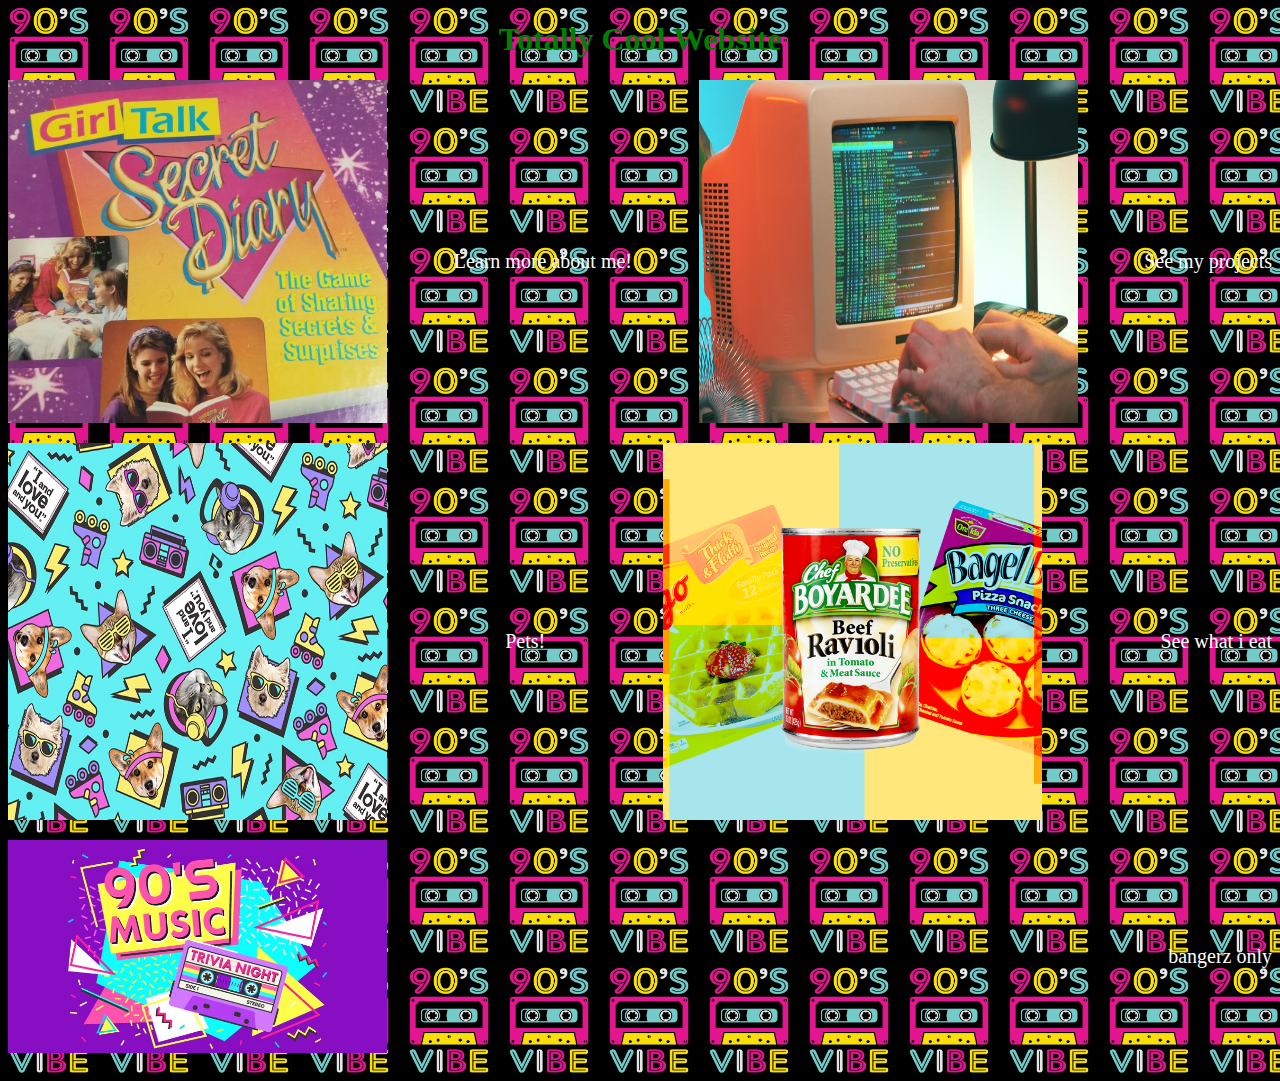
<file: 90-website/index.html>
<!DOCTYPE html>
<html lang="en">
<head>
    <meta charset="UTF-8">
    <meta name="viewport" content="width=device-width, initial-scale=1.0">
    <title>Document</title>
    <link rel="stylesheet" href="styles.css">
</head>
<body>
    <header id="header">
        <h1>Totally Cool Website</h1>
    </header>
    
    <nav>
        <img src="images/diary.png" alt="diary" class="image_img">
        <a href="diary.html" target="_blank" class="image_description">Learn more about me!</a>
        <img src="images/hacker.jpg" target="_blank" alt="hacker" class="image_img">
        <a href="projects.html" target="_blank" class="image_description">See my projects</a>
        <img src="images/pets.jpg" alt="pets" class="image_img">
        <a href="pets.html" target="_blank" class="image_description">Pets!</a>
        <img src="images/90-food.png" alt="food" class="image_img">
        <a href="food.html" target="_blank" class="image_description">See what i eat</a>
        <img src="images/90-music.jpg" alt="music" class="image_img">
        <a href="music.html" target="_blank" class="image_description">bangerz only</a>
</nav>
    </body>
</html>
</file>
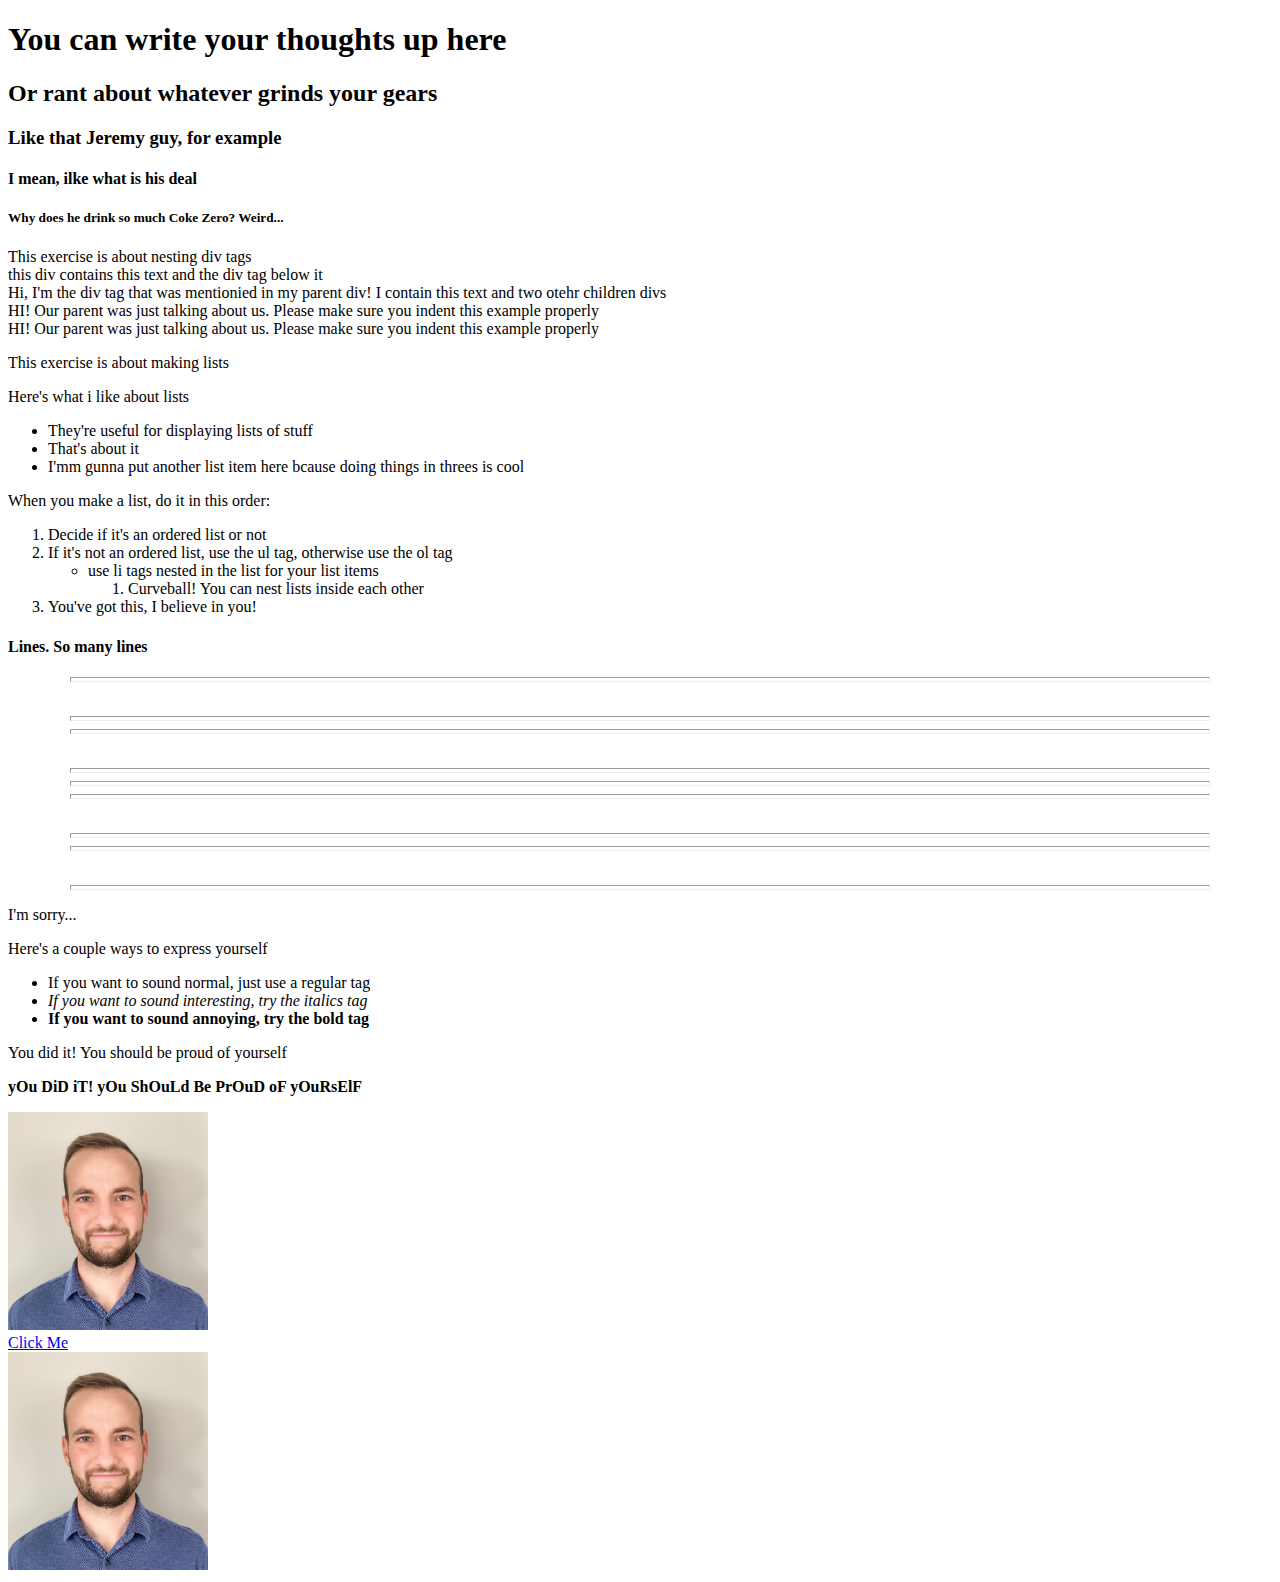
<file: html-101.html>
<!DOCTYPE html>
<html lang="en">
<head>
    <meta charset="UTF-8">
    <meta name="viewport" content="width=device-width, initial-scale=1.0">
    <title>Document</title>
</head>
<body>
    <h1>You can write your thoughts up here</h1>
    <h2>Or rant about whatever grinds your gears</h2>
    <h3>Like that Jeremy guy, for example</h3>
    <h4>I mean, ilke what is his deal</h4>
    <h5>Why does he drink so much Coke Zero? Weird...</h5>
    <div>This exercise is about nesting div tags
        <div>this div contains this text and the div tag below it   <div>
                Hi, I'm the div tag that was mentionied in my parent div! I contain this text and two otehr children divs 
                    <div>
                        HI! Our parent was just talking about us. Please make sure you indent this example properly
                    </div>
                    <div>
                        HI! Our parent was just talking about us. Please make sure you indent this example properly
                    </div>
            </div>

        </div>
    </div>
    <p>This exercise is about making lists</p>
    <p>Here's what i like about lists</p>
    <ul>
        <li>They're useful for displaying lists of stuff</li>
        <li>That's about it</li>
        <li>I'mm gunna put another list item here bcause doing things in threes is cool</li>
    </ul>
    <p>When you make a list, do it in this order:</p>
    <ol>
        <li>Decide if it's an ordered list or not</li>
        <Li>If it's not an ordered list, use the ul tag, otherwise use the ol tag</Li>
            <ul>
                <li>use li tags nested in the list for your list items</li>
                <ol>
                    <li>Curveball! You can nest lists inside each other</li>
                </ol>
            </ul>
        <li>You've got this, I believe in you!</li>
    </ol>
    <h4>Lines. So many lines</h4>
    <hr width="90%" size="5">
    <br>
    <hr width="90%" size="5">
    <hr width="90%" size="5">
    <br>
    <hr width="90%" size="5">
    <hr width="90%" size="5">
    <hr width="90%" size="5">
    <br>
    <hr width="90%" size="5">
    <hr width="90%" size="5">
    <br>
    <hr width="90%" size="5">
    <p>I'm sorry...</p>
    <p>Here's a couple ways to express yourself</p>
    <ul>
        <li>If you want to sound normal, just use a regular tag</li>
        <li><em>If you want to sound interesting, try the italics tag</em></li>
        <li><strong>If you want to sound annoying, try the bold tag</strong></li>
    </ul>
    <p>You did it! You should be proud of yourself</p>
    <p><strong>yOu DiD iT! yOu ShOuLd Be PrOuD oF yOuRsElF</strong></p>
    <img src="pic-of-me.jpg" width=200 alt="picture of me">
    <br>
    <a href="https://www.google.com">Click Me</a>
    <br>
    <a href="https://www.google.com"><img src="pic-of-me.jpg" width=200></a>
</body>
</html>
</file>
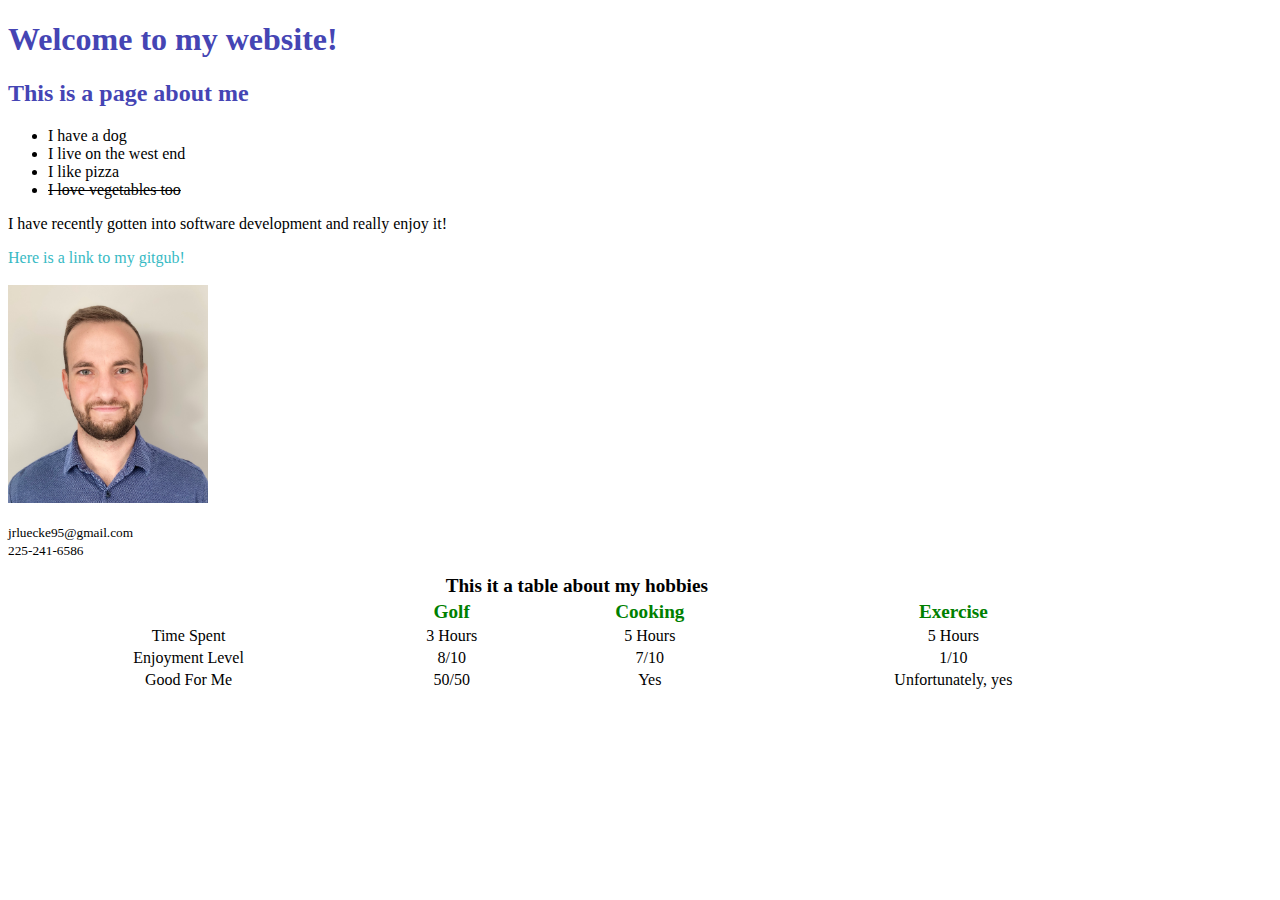
<file: sample.html>
<!DOCTYPE html>
<html lang="en">
<head>
    <meta charset="UTF-8">
    <meta name="viewport" content="width=device-width, initial-scale=1.0">
    <title>Document</title>
</head>
<body>
    <div id="header" style="color:rgb(69, 69, 180);">
        <h1>Welcome to my website!</h1>
        <h2>This is a page about me</h2>
    </div>
    <div id="personal_info">
        <ul>
            <li>I have a dog</li>
            <li>I live on the west end</li>
            <li>I like pizza</li>
            <li><del>I love vegetables too</del></li>
        </ul>
        <p>I have recently gotten into software development and really enjoy it!</p>
    </div>
    <div id="social_info">
        <a href="https://github.com/jrluecke95?tab=repositories" style="text-decoration:none; color:rgb(55, 186, 196);">Here is a link to my gitgub!</a>
        <br>
        <br>
        <img src="pic-of-me.jpg" width=200>
    </div>
    <div id="footer">
        <p>
            <small>jrluecke95@gmail.com</small>
            <br>
            <small>225-241-6586</small>
        </p>
    </div>
    <div id="hobbies_table">
        <table style="width:90%; border:1px solid white">
            <tr id="row1" style="font-size:1.2em; color:green; text-align:center;">
                <th></th>
                <th>Golf</th>
                <th>Cooking</th>
                <th>Exercise</th>
            </tr>
            <tr id="row2" style="text-align: center;">
                <td>Time Spent</td>
                <td>3 Hours</td>
                <td>5 Hours</td>
                <td>5 Hours</td>
            </tr>
            <tr id="row3" style="text-align: center;">
                <td>Enjoyment Level</td>
                <td>8/10</td>
                <td>7/10</td>
                <td>1/10</td>
            </tr>
            <tr id="row4" style="text-align: center;">
                <td>Good For Me</td>
                <td>50/50</td>
                <td>Yes</td>
                <td>Unfortunately, yes</td>
            </tr>
            <caption style="font-size: 1.2em;"><strong>This it a table about my hobbies</strong></caption>
        </table>
    </div>

</body>
</html>
</file>
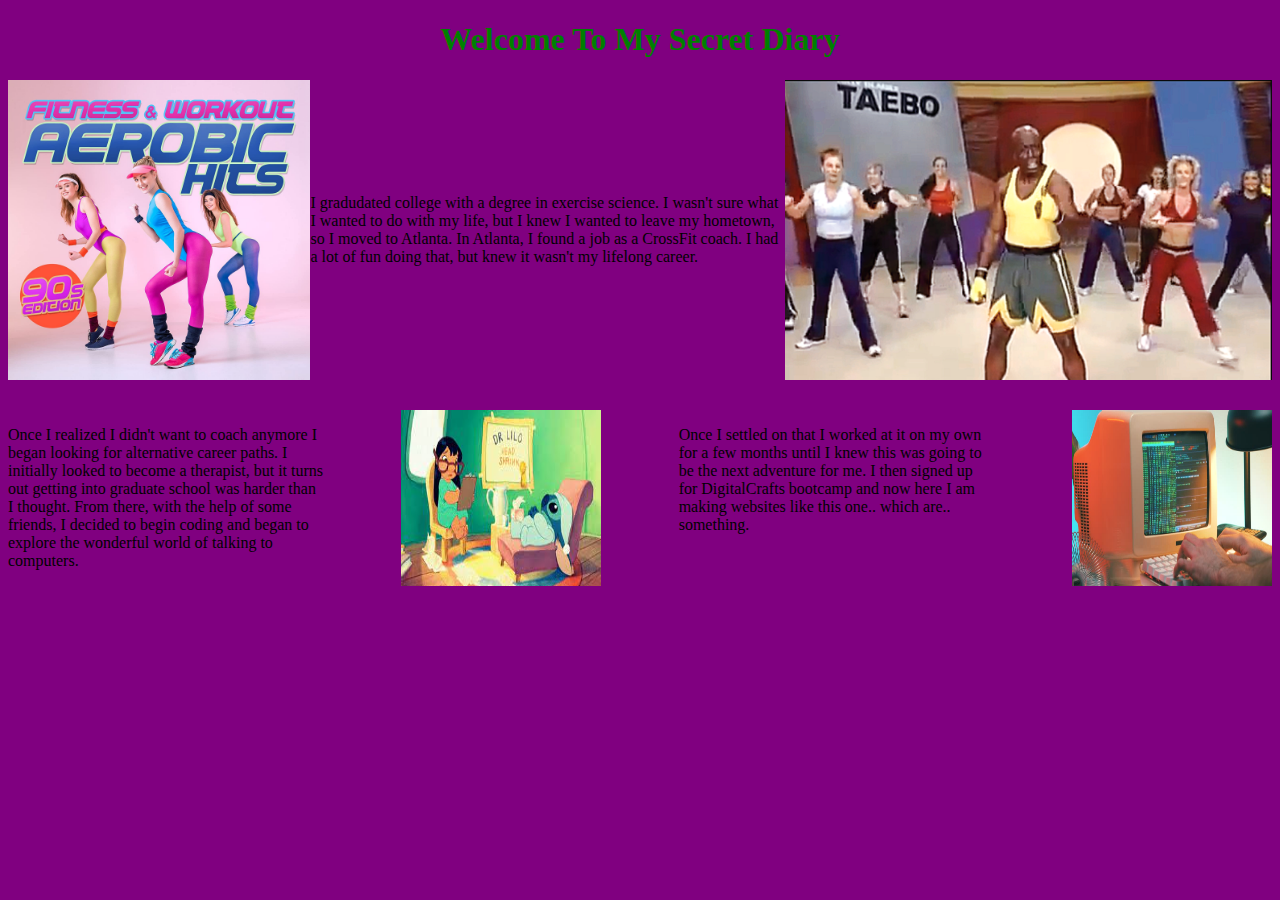
<file: 90-website/diary.html>
<!DOCTYPE html>
<html lang="en">
<head>
    <meta charset="UTF-8">
    <meta name="viewport" content="width=device-width, initial-scale=1.0">
    <title>Document</title>
    <link rel="stylesheet" href="diary-styles.css">
</head>
<body>
    <h1>Welcome To My Secret Diary</h1>
    <div id="story1">
        <img src="images/fintess-instructor.jpg" width="100" height="100" id="image1">
        <p>I gradudated college with a degree in exercise science.
            I wasn't sure what I wanted to do with my life, but I knew I wanted to leave
            my hometown, so I moved to Atlanta. In Atlanta, I found a job as a CrossFit
            coach. I had a lot of fun doing that, but knew it wasn't my lifelong career.
        </p>
        <img src="images/fitness-class.png" width="100" height="100" id="image2"> 
    </div>
    <div id="row2">
        <p>Once I realized I didn't want to coach anymore I began looking for 
            alternative career paths. I initially looked to become a therapist, but 
            it turns out getting into graduate school was harder than I thought. 
            From there, with the help of some friends, I decided to begin coding and
            began to explore the wonderful world of talking to computers.
        </p>
        <img src="images/therapist.jpg">
        <p>Once I settled on that I worked at it on my own for a few months 
            until I knew this was going to be the next adventure for me. 
            I then signed up for DigitalCrafts bootcamp and now here I am making
            websites like this one.. which are.. something.
        </p>
        <img src="images/hacker.jpg">
    </div>
</body>
</html>
</file>
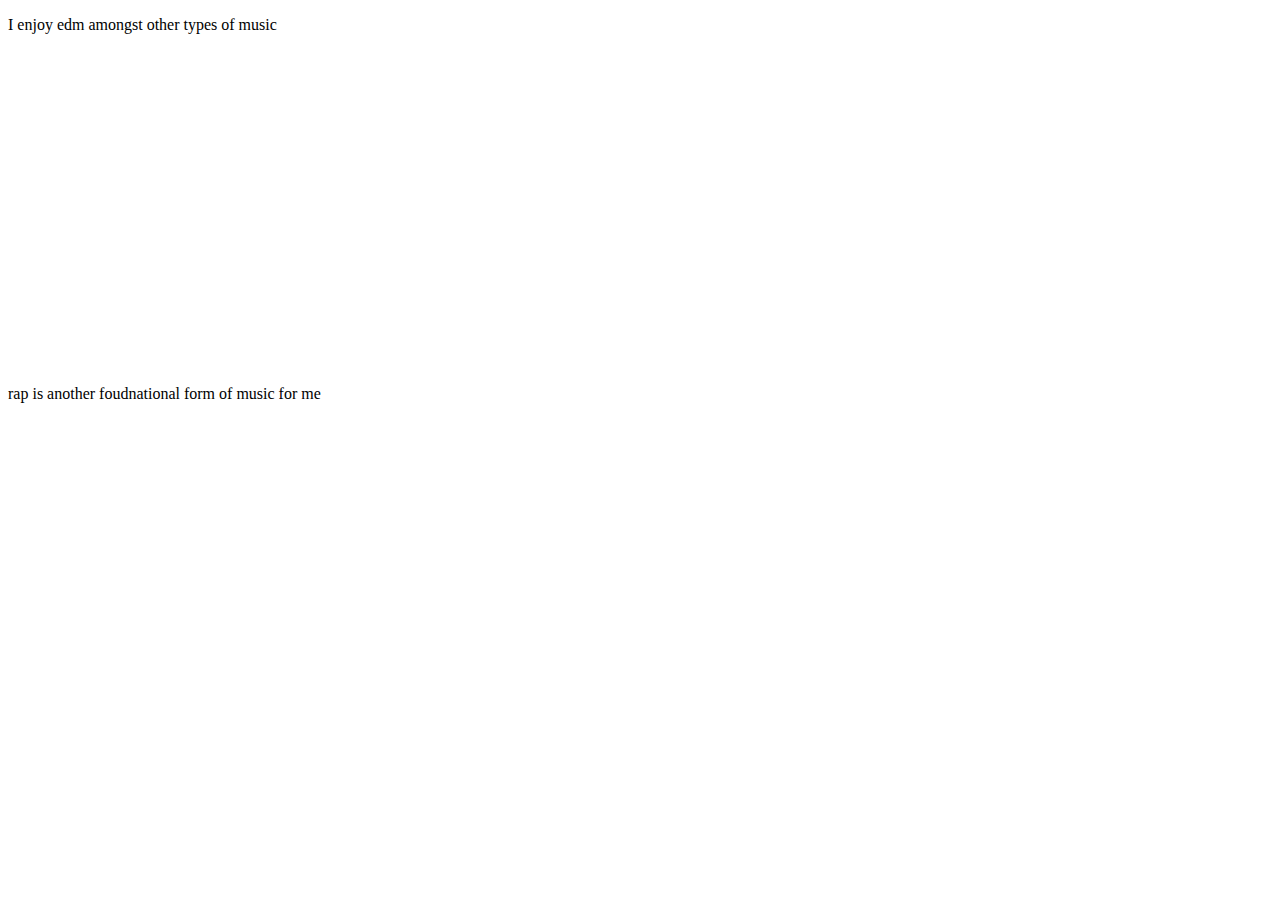
<file: 90-website/music.html>
<!DOCTYPE html>
<html lang="en">
<head>
    <meta charset="UTF-8">
    <meta name="viewport" content="width=device-width, initial-scale=1.0">
    <title>Document</title>
</head>
<body>
    <div id="layout">
        <section clas="music">
            <div id="edm">
                <p>I enjoy edm amongst other types of music</p>
                <iframe width="560" height="315" src="https://www.youtube.com/embed/kkpYoTu0G1s" frameborder="0" allow="accelerometer; autoplay; clipboard-write; encrypted-media; gyroscope; picture-in-picture" allowfullscreen></iframe>
            </div>
            <div id="rap">
                <p>rap is another foudnational form of music for me</p>
                <iframe width="560" height="315" src="https://www.youtube.com/embed/1alXHOMDBN4" frameborder="0" allow="accelerometer; autoplay; clipboard-write; encrypted-media; gyroscope; picture-in-picture" allowfullscreen></iframe>
            </div>
        </section>
    </div>
</body>
</html>
</file>
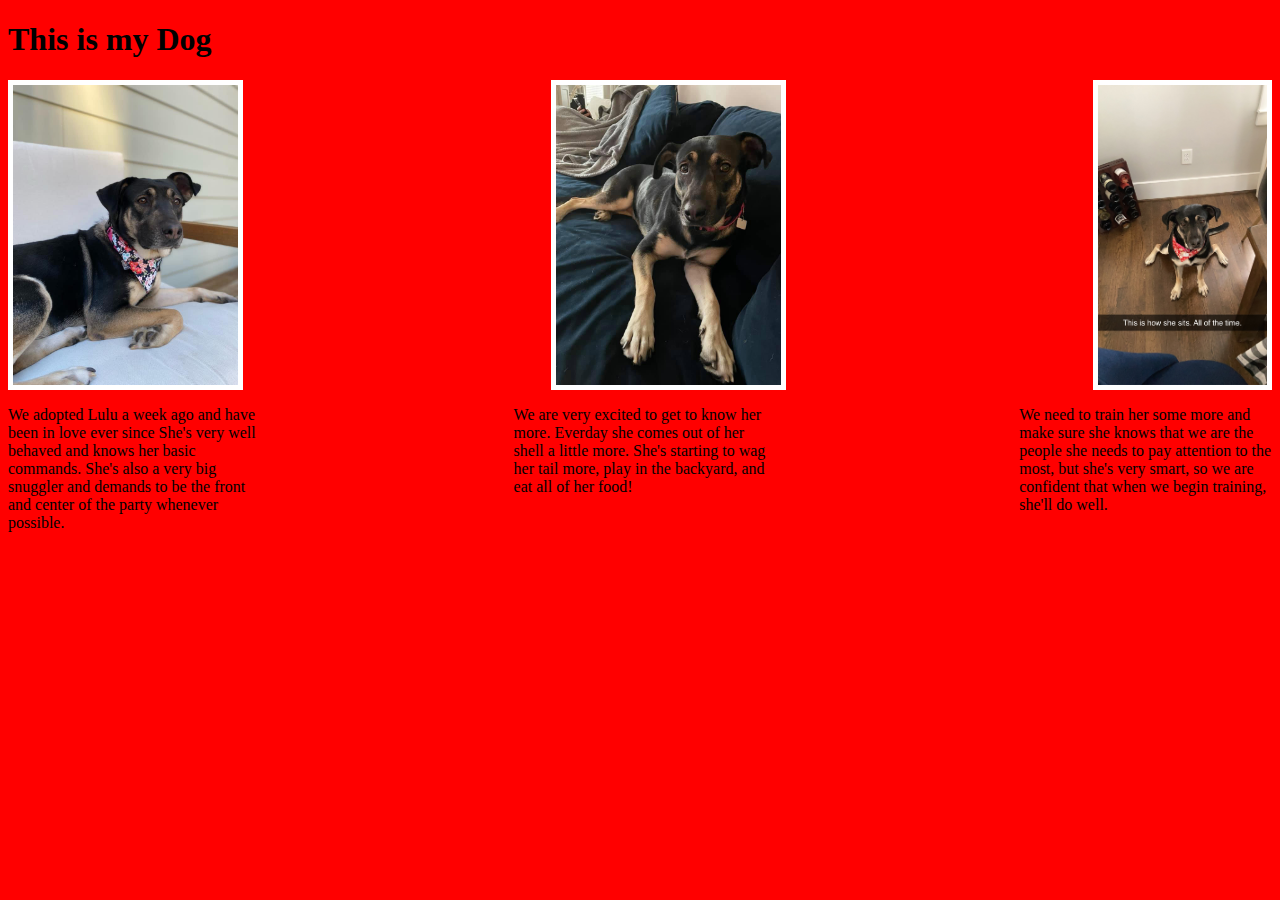
<file: 90-website/pets.html>
<!DOCTYPE html>
<html lang="en">
<head>
    <meta charset="UTF-8">
    <meta name="viewport" content="width=device-width, initial-scale=1.0">
    <title>Document</title>
    <link rel="stylesheet" href="pets-styles.css">
</head>
<body>
    <h1>This is my Dog</h1>
    <div id="image-bank">
        <img class="image" src="images/lulu/IMG_0584.JPG">
        <img class="image" src="images/lulu/IMG_0585.JPG">
        <img class="image" src="images/lulu/IMG_0602.JPG">
    </div>

    <div id="lulu-story">
        <p>We adopted Lulu a week ago and have been in love ever since
            She's very well behaved and knows her basic commands.
            She's also a very big snuggler and demands to be the 
            front and center of the party whenever possible.
        </p>
        <p>
            We are very excited to get to know her more.
            Everday she comes out of her shell a little more.
            She's starting to wag her tail more, play in the 
            backyard, and eat all of her food!
        </p>
        <p>We need to train her some more and make sure 
            she knows that we are the people she needs to pay 
            attention to the most, but she's very smart, so we are
            confident that when we begin training, she'll do well.
        </p>
    </div>
</body>
</html>
</file>
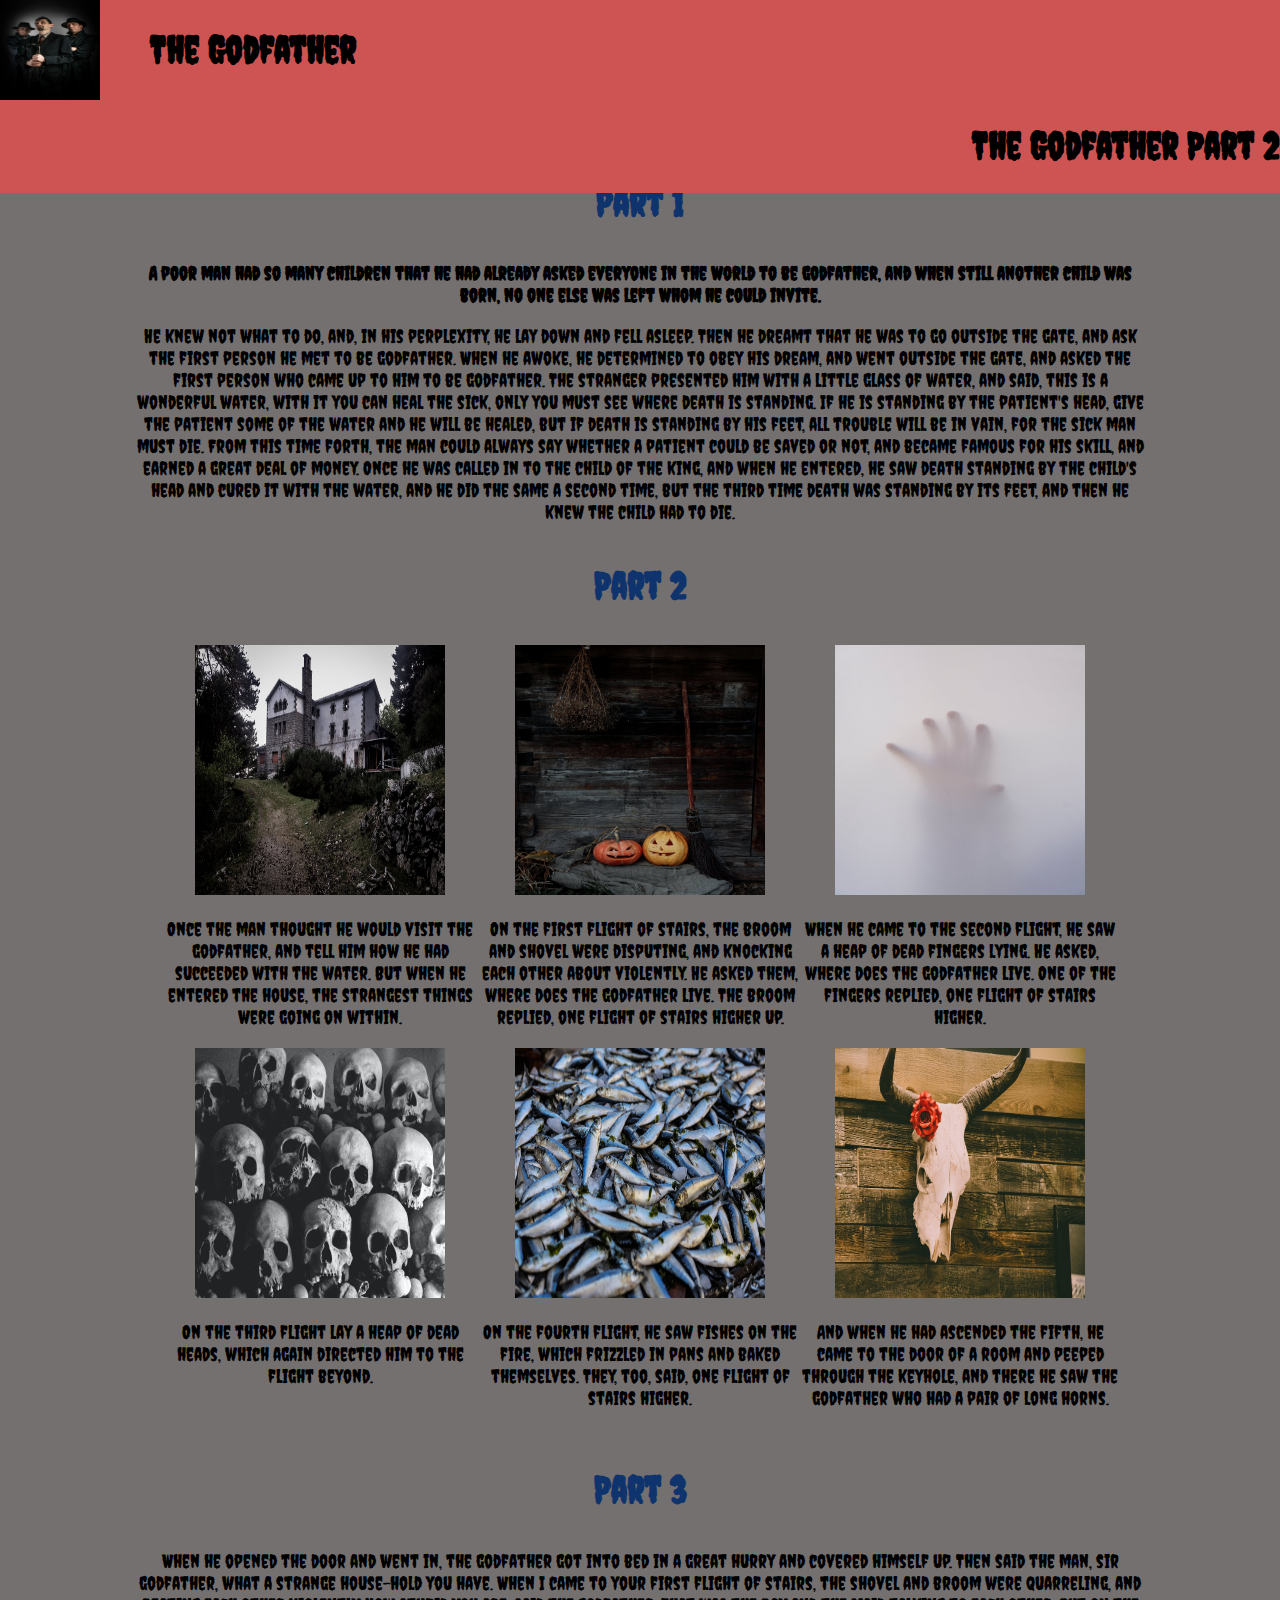
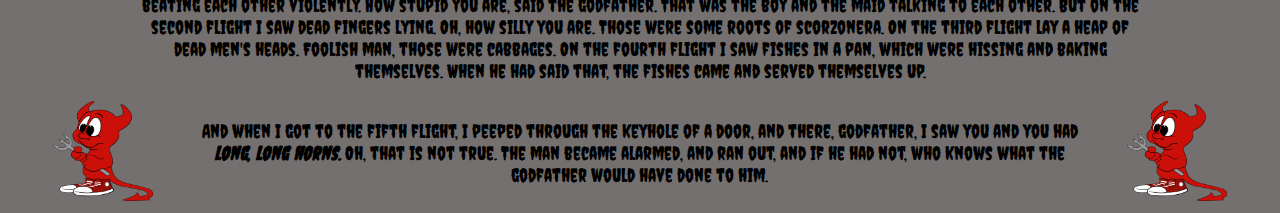
<file: grimm/grimm.html>
<!DOCTYPE html>
<html lang="en">
<head>
    <meta charset="UTF-8">
    <meta name="viewport" content="width=device-width, initial-scale=1.0">
    <title>Document</title>
    <link rel="stylesheet" href="styles.css">
    <link rel="preconnect" href="https://fonts.gstatic.com">
    <link href="https://fonts.googleapis.com/css2?family=Creepster&display=swap" rel="stylesheet">
</head>
<body>
    <header>
        <img src="images/godfather.jpg" width="100px" height="100px" alt="picture of godfather">
        <h1>The Godfather</h1>
        <ul>
            <li><h1>The Godfather Part 2</h1></li>
            <li>
                <iframe width="560" height="315" src="https://www.youtube.com/embed/a8PT11hT-aM" 
                frameborder="0" allow="accelerometer; autoplay; clipboard-write; encrypted-media; gyroscope; picture-in-picture" 
                allowfullscreen>
            </li>
        </ul>
        </iframe>
    </header>
    <div id="invisible">
        <img src="images/godfather.jpg" width="100px" height="100px" alt="picture of godfather">
        <h1>The Godfather</h1>
        <ul>
            <li>h1>The Godfather Part 2</h1></li>
            <li><iframe width="560" height="315" src="https://www.youtube.com/embed/a8PT11hT-aM" 
                frameborder="0" allow="accelerometer; autoplay; clipboard-write; encrypted-media; gyroscope; picture-in-picture" 
                allowfullscreen></li>
        </ul>

        </iframe>
    </div>
    <div id="p1">
        <h3>Part 1</h3>
        <p><strong>A poor man had so many children that he had already asked
            everyone in the world to be godfather, and when still another
            child was born, no one else was left whom he could invite.</strong>
        </p>
        <p>
            He knew not what to do, and, in his perplexity, he lay down
            and fell asleep.  Then he dreamt that he was to go outside the
            gate, and ask the first person he met to be godfather.  When he awoke,
            he determined to obey his dream, and went outside the gate, and
            asked the first person who came up to him to be godfather.  The
            stranger presented him with a little glass of water, and said,
            this is a wonderful water, with it you can heal the sick, only
            you must see where death is standing.  If he is standing by the
            patient's head, give the patient some of the water and he will
            be healed, but if death is standing by his feet, all trouble
            will be in vain, for the sick man must die.  From this time forth,
            the man could always say whether a patient could be saved or
            not, and became famous for his skill, and earned a great deal
            of money.  Once he was called in to the child of the king, and
            when he entered, he saw death standing by the child's head and
            cured it with the water, and he did the same a second time, but
            the third time death was standing by its feet, and then he knew
            the child had to die.
        </p>
    </div>
    
    <h3>Part 2</h3>
    <div id="p2">
        <section class="image-sequence">
            <div id="house" class="image-text-pair">
                <img src="images/house.jpg" height="250px" width="250px" alt="scary house">
                <p>
                    Once the man thought he would visit the godfather, and tell him
                    how he had succeeded with the water.  But when he entered the
                    house, the strangest things were going on within.
                </p>
            </div>
            <div id="broom" class="image-text-pair">
                <img src="images/broom-mop2.jpg" height="250px" width="250px" alt="broom">
                <p>On the first
                    flight of stairs, the broom and shovel were disputing, and
                    knocking each other about violently.  He asked them, where does
                    the godfather live.  The broom replied, one flight of stairs
                    higher up.
                </p>  
            </div>
            <div id="fingers" class="image-text-pair">
                <img src="images/fingers.jpg" width="250px" height="250px" alt="fingers">
                <p>When he came to the second flight, he saw a heap of
                    dead fingers lying.  He asked, where does the godfather live.
                    One of the fingers replied, one flight of stairs higher.
                </p> 
            </div>
        </section>
        <section class="image-sequence">
            <div id="heads" class="image-text-pair">
                <img src="images/heads.jpg" width="250px" height="250px" alt="pile of heads">
                <p>
                    On
                    the third flight lay a heap of dead heads, which again directed
                    him to the flight beyond.
                </p>    
            </div>
            <div id="fish" class="image-text-pair">
                <img src="images/fish.jpg" width="250px" height="250px" alt="fish">
                <p>
                    On the fourth flight, he saw fishes on
                    the fire, which frizzled in pans and baked themselves.  They,
                    too, said, one flight of stairs higher.
                </p>
            </div>
            <div id="horns" class="image-text-pair">
                <img src="images/horns.jpg" width="250px" height="250px">
                <p>
                    And when he had
                    ascended the fifth, he came to the door of a room and peeped
                    through the keyhole, and there he saw the godfather who had
                    a pair of long horns. 
                </p> 
            </div>
        </section>

    </div>
    <div id="p3">
        <h3>Part 3</h3>
        <p>
            When he opened the door and went in,
        the godfather got into bed in a great hurry and covered himself
        up.  Then said the man, sir godfather, what a strange house-hold
        you have.  When I came to your first flight of stairs, the shovel
        and broom were quarreling, and beating each other violently.
        How stupid you are, said the godfather.  That was the boy
        and the maid talking to each other.  But on the second flight I
        saw dead fingers lying.  Oh, how silly you are.  Those were some
        roots of scorzonera.  On the third flight lay a heap of dead
        men's heads.  Foolish man, those were cabbages.  On the fourth
        flight I saw fishes in a pan, which were hissing and baking
        themselves.  When he had said that, the fishes came and served
        themselves up. 
        </p>
    </div>
    <section id="ending">
        <img id="devil-pic1" src="images/devil.jpg" width="100px" height="100px" alt="pocture of devil">
        <p id="final-quote">
            And when I got to the fifth flight, I peeped
            through the keyhole of a door, and there, godfather, I saw
            you and you had <strong><em>long, long horns.</em></strong>  Oh, that is not true.  The
            man became alarmed, and ran out, and if he had not, who knows
            what the godfather would have done to him.
        </p>
        <img id="devil-pic2" src="images/devil.jpg" width="100px" height="100px" alt="pocture of devil">
    </section>
    
    <div id="footer">
        
    </div>

</body>
</html>
</file>
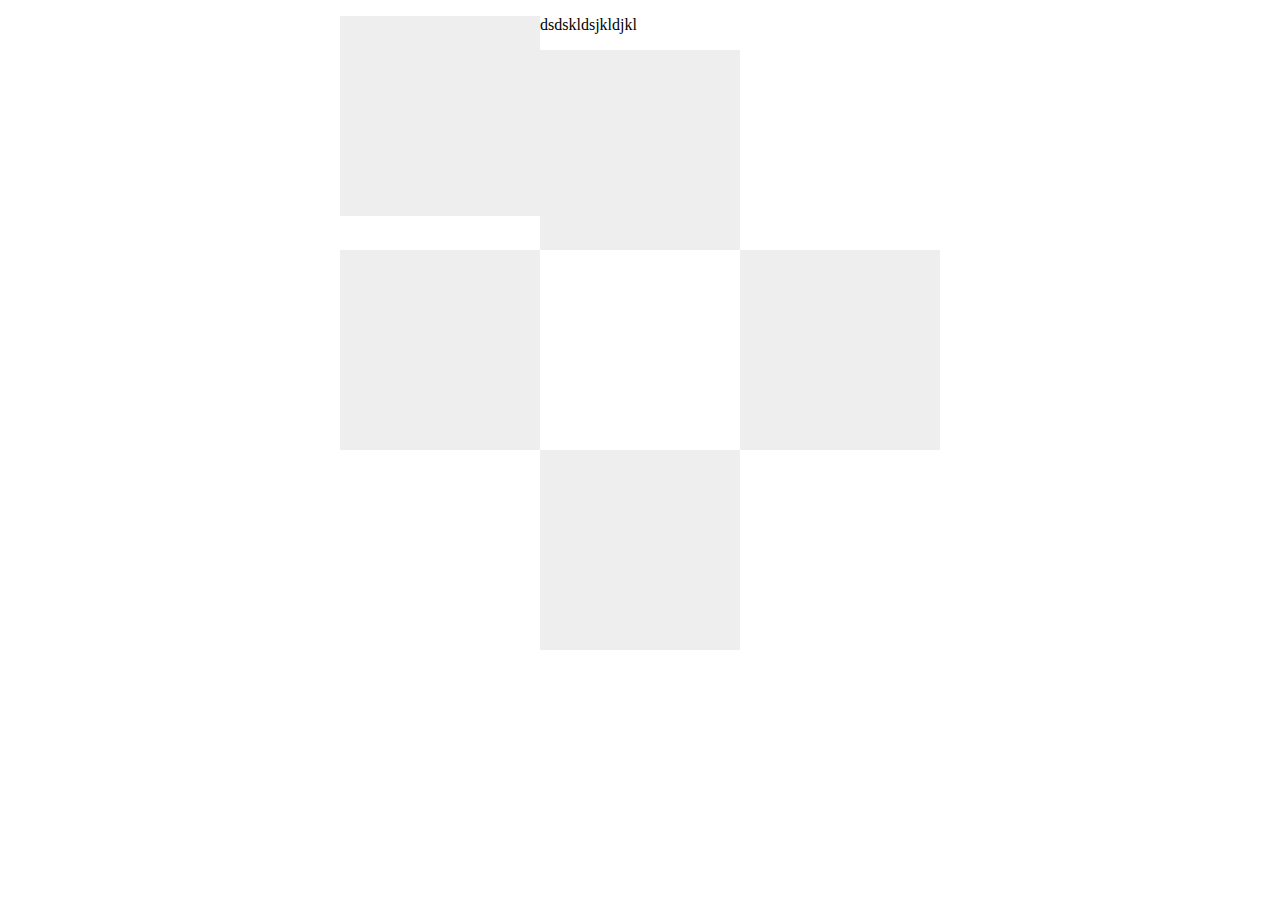
<file: grimm/test.html>
<!DOCTYPE html>
<html lang="en">
  <head>
    <meta charset="UTF-8" />
    <meta name="viewport" content="width=device-width, initial-scale=1.0" />
    <title>Grid Solution</title>
    <style>
      .grid {
        max-width: 600px;
        margin: 0 auto;
      }

      .grid-item {
        float: left;
        width: 200px;
        height: 200px;
      }

      .grid-item:nth-child(odd) {
        background-color: #eee;
      }
    </style>
  </head>
  <body>
    <div class="grid">
      <div class="grid-item"></div>
        <p>dsdskldsjkldjkl</p>
      <div class="grid-item"></div>
      <div class="grid-item"></div>
      <div class="grid-item"></div>
      <div class="grid-item"></div>
      <div class="grid-item"></div>
      <div class="grid-item"></div>
      <div class="grid-item"></div>
      <div class="grid-item"></div>
    </div>
  </body>
</html>
</file>
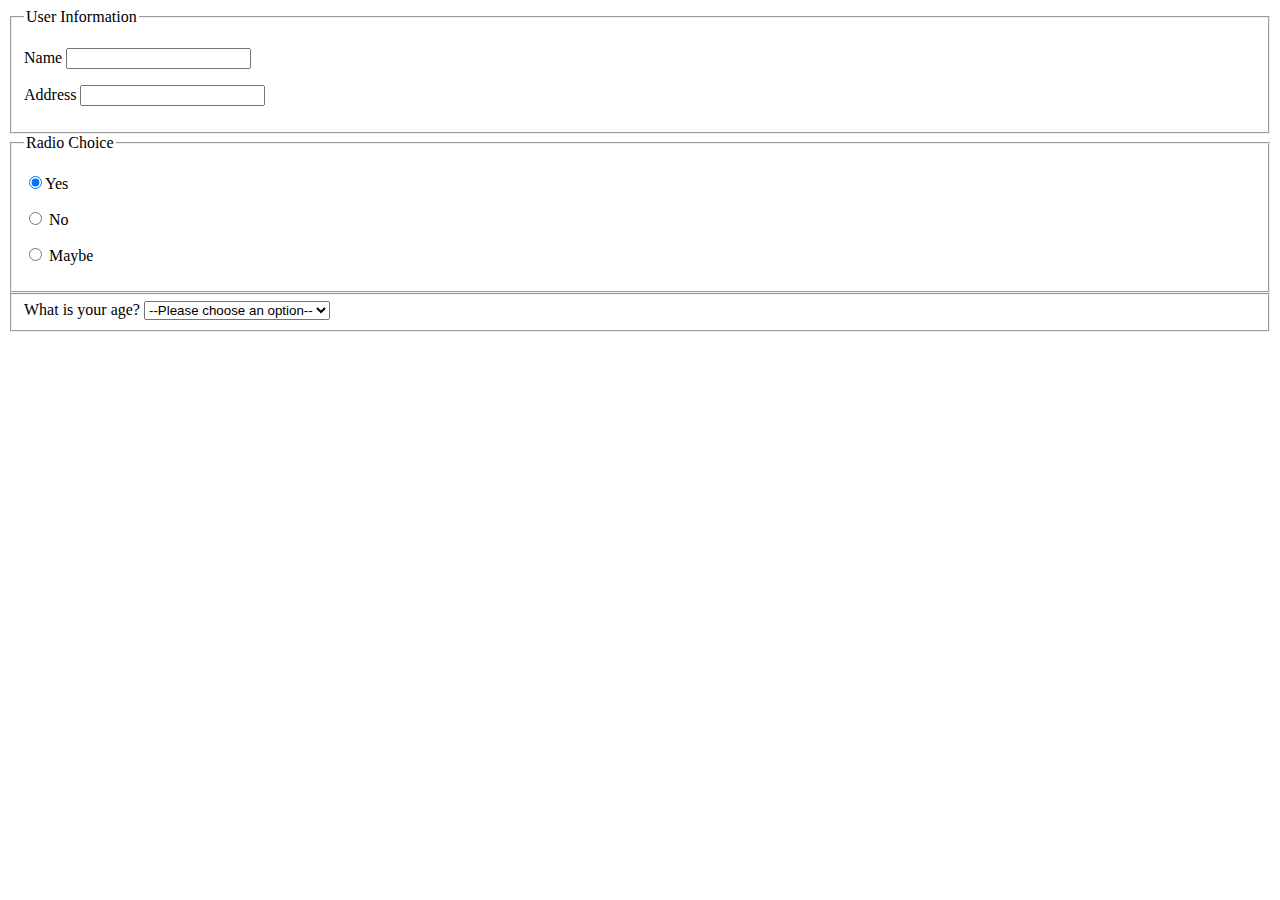
<file: html-forms/small-forms.html>
<!DOCTYPE html>
<html lang="en">
<head>
    <meta charset="UTF-8">
    <meta name="viewport" content="width=device-width, initial-scale=1.0">
    <title>Document</title>
</head>
<body>
<!-- exercise #1 -->
    <form>
        <fieldset>
            <legend>User Information</legend>
            <p>
                <label for="name">Name</label>
                <input type="text" name="name" id="name"/>
            </p>
            <p>
                <label for="address">Address</label>
                <input type="text" name="address" id="address"/>
            </p>
        </fieldset>
<!-- exercise #2 -->
        <fieldset>
            <legend>Radio Choice</legend>
            <p>
                <label>
                    <input type="radio" id="yes" name="question" value="yes" checked />Yes
                </label>
            </p>
            <p>
                <label>
                    <input type="radio" id="no" name="question" value="no"/> No 
                </label>
            </p>
            <p>
                <label>
                    <input type="radio" id="maybe" name="question" value="maybe"/> Maybe
                </label>
            </p>
        </fieldset>
<!-- Exercise #3 -->
        <fieldset>
            <label for="age-select">What is your age?</label>
            <select name="age" id="age-select">
                <option value="" disabled selected>--Please choose an option--</option>
                <option value="1">1</option>
                <option value="2">2</option>
                <option value="3">3</option>
                <option value="4">4</option>
                <option value="5">5</option>
            </select>
        </fieldset>
    </form>
</body>
</html>
</file>
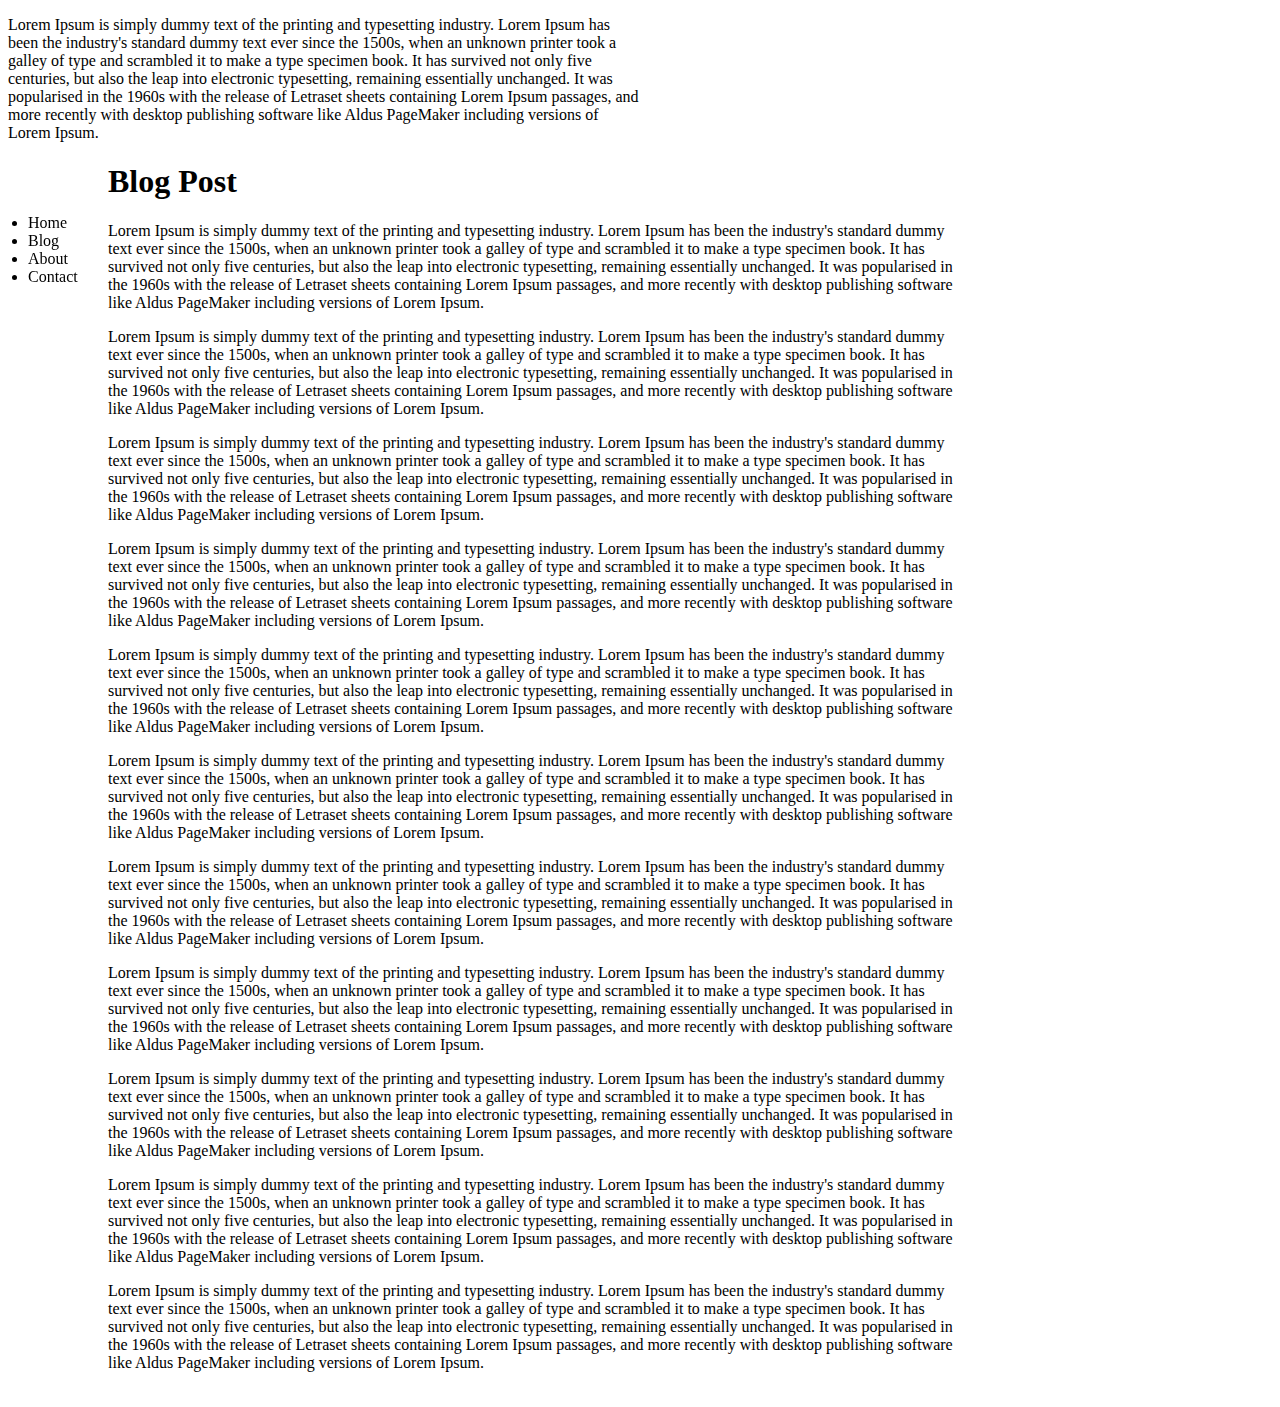
<file: css-101/css-position/small.html>
<!DOCTYPE html>
<html lang="en">
<head>
    <meta charset="UTF-8">
    <meta name="viewport" content="width=device-width, initial-scale=1.0">
    <title>Document</title>
    <link rel="stylesheet" href="small-styles.css">
</head>
<body>
    <header>
        <p>
            Lorem Ipsum is simply dummy text of the printing 
            and typesetting industry. Lorem Ipsum has been 
            the industry's standard dummy text ever since 
            the 1500s, when an unknown printer took a galley 
            of type and scrambled it to make a type specimen 
            book. It has survived not only five centuries, 
            but also the leap into electronic typesetting, 
            remaining essentially unchanged. It was popularised 
            in the 1960s with the release of Letraset sheets 
            containing Lorem Ipsum passages, and more recently 
            with desktop publishing software like Aldus PageMaker 
            including versions of Lorem Ipsum.
        </p>
    </header>
    <section>
        <aside class="sidebar">
            <ul class="menu">
                <li>Home</li>
                <li>Blog</li>
                <li>About</li>
                <li>Contact</li>
            </ul>
        </aside>

        <main class="article">
            <h1>Blog Post</h1>
            <p>Lorem Ipsum is simply dummy text of the printing 
                and typesetting industry. Lorem Ipsum has been 
                the industry's standard dummy text ever since 
                the 1500s, when an unknown printer took a galley 
                of type and scrambled it to make a type specimen 
                book. It has survived not only five centuries, 
                but also the leap into electronic typesetting, 
                remaining essentially unchanged. It was popularised 
                in the 1960s with the release of Letraset sheets 
                containing Lorem Ipsum passages, and more recently 
                with desktop publishing software like Aldus PageMaker 
                including versions of Lorem Ipsum.
            </p>
            <p>Lorem Ipsum is simply dummy text of the printing 
                and typesetting industry. Lorem Ipsum has been 
                the industry's standard dummy text ever since 
                the 1500s, when an unknown printer took a galley 
                of type and scrambled it to make a type specimen 
                book. It has survived not only five centuries, 
                but also the leap into electronic typesetting, 
                remaining essentially unchanged. It was popularised 
                in the 1960s with the release of Letraset sheets 
                containing Lorem Ipsum passages, and more recently 
                with desktop publishing software like Aldus PageMaker 
                including versions of Lorem Ipsum.
            </p>
            <p>Lorem Ipsum is simply dummy text of the printing 
                and typesetting industry. Lorem Ipsum has been 
                the industry's standard dummy text ever since 
                the 1500s, when an unknown printer took a galley 
                of type and scrambled it to make a type specimen 
                book. It has survived not only five centuries, 
                but also the leap into electronic typesetting, 
                remaining essentially unchanged. It was popularised 
                in the 1960s with the release of Letraset sheets 
                containing Lorem Ipsum passages, and more recently 
                with desktop publishing software like Aldus PageMaker 
                including versions of Lorem Ipsum.
            </p>
            <p>Lorem Ipsum is simply dummy text of the printing 
                and typesetting industry. Lorem Ipsum has been 
                the industry's standard dummy text ever since 
                the 1500s, when an unknown printer took a galley 
                of type and scrambled it to make a type specimen 
                book. It has survived not only five centuries, 
                but also the leap into electronic typesetting, 
                remaining essentially unchanged. It was popularised 
                in the 1960s with the release of Letraset sheets 
                containing Lorem Ipsum passages, and more recently 
                with desktop publishing software like Aldus PageMaker 
                including versions of Lorem Ipsum.
            </p>
            <p>Lorem Ipsum is simply dummy text of the printing 
                and typesetting industry. Lorem Ipsum has been 
                the industry's standard dummy text ever since 
                the 1500s, when an unknown printer took a galley 
                of type and scrambled it to make a type specimen 
                book. It has survived not only five centuries, 
                but also the leap into electronic typesetting, 
                remaining essentially unchanged. It was popularised 
                in the 1960s with the release of Letraset sheets 
                containing Lorem Ipsum passages, and more recently 
                with desktop publishing software like Aldus PageMaker 
                including versions of Lorem Ipsum.
            </p>
            <p>Lorem Ipsum is simply dummy text of the printing 
                and typesetting industry. Lorem Ipsum has been 
                the industry's standard dummy text ever since 
                the 1500s, when an unknown printer took a galley 
                of type and scrambled it to make a type specimen 
                book. It has survived not only five centuries, 
                but also the leap into electronic typesetting, 
                remaining essentially unchanged. It was popularised 
                in the 1960s with the release of Letraset sheets 
                containing Lorem Ipsum passages, and more recently 
                with desktop publishing software like Aldus PageMaker 
                including versions of Lorem Ipsum.
            </p>
            <p>Lorem Ipsum is simply dummy text of the printing 
                and typesetting industry. Lorem Ipsum has been 
                the industry's standard dummy text ever since 
                the 1500s, when an unknown printer took a galley 
                of type and scrambled it to make a type specimen 
                book. It has survived not only five centuries, 
                but also the leap into electronic typesetting, 
                remaining essentially unchanged. It was popularised 
                in the 1960s with the release of Letraset sheets 
                containing Lorem Ipsum passages, and more recently 
                with desktop publishing software like Aldus PageMaker 
                including versions of Lorem Ipsum.
            </p>
            <p>Lorem Ipsum is simply dummy text of the printing 
                and typesetting industry. Lorem Ipsum has been 
                the industry's standard dummy text ever since 
                the 1500s, when an unknown printer took a galley 
                of type and scrambled it to make a type specimen 
                book. It has survived not only five centuries, 
                but also the leap into electronic typesetting, 
                remaining essentially unchanged. It was popularised 
                in the 1960s with the release of Letraset sheets 
                containing Lorem Ipsum passages, and more recently 
                with desktop publishing software like Aldus PageMaker 
                including versions of Lorem Ipsum.
            </p>
            <p>Lorem Ipsum is simply dummy text of the printing 
                and typesetting industry. Lorem Ipsum has been 
                the industry's standard dummy text ever since 
                the 1500s, when an unknown printer took a galley 
                of type and scrambled it to make a type specimen 
                book. It has survived not only five centuries, 
                but also the leap into electronic typesetting, 
                remaining essentially unchanged. It was popularised 
                in the 1960s with the release of Letraset sheets 
                containing Lorem Ipsum passages, and more recently 
                with desktop publishing software like Aldus PageMaker 
                including versions of Lorem Ipsum.
            </p>
            <p>Lorem Ipsum is simply dummy text of the printing 
                and typesetting industry. Lorem Ipsum has been 
                the industry's standard dummy text ever since 
                the 1500s, when an unknown printer took a galley 
                of type and scrambled it to make a type specimen 
                book. It has survived not only five centuries, 
                but also the leap into electronic typesetting, 
                remaining essentially unchanged. It was popularised 
                in the 1960s with the release of Letraset sheets 
                containing Lorem Ipsum passages, and more recently 
                with desktop publishing software like Aldus PageMaker 
                including versions of Lorem Ipsum.
            </p>
            <p>Lorem Ipsum is simply dummy text of the printing 
                and typesetting industry. Lorem Ipsum has been 
                the industry's standard dummy text ever since 
                the 1500s, when an unknown printer took a galley 
                of type and scrambled it to make a type specimen 
                book. It has survived not only five centuries, 
                but also the leap into electronic typesetting, 
                remaining essentially unchanged. It was popularised 
                in the 1960s with the release of Letraset sheets 
                containing Lorem Ipsum passages, and more recently 
                with desktop publishing software like Aldus PageMaker 
                including versions of Lorem Ipsum.
            </p>
        </main>
    </section>
</body>
</html>
</file>
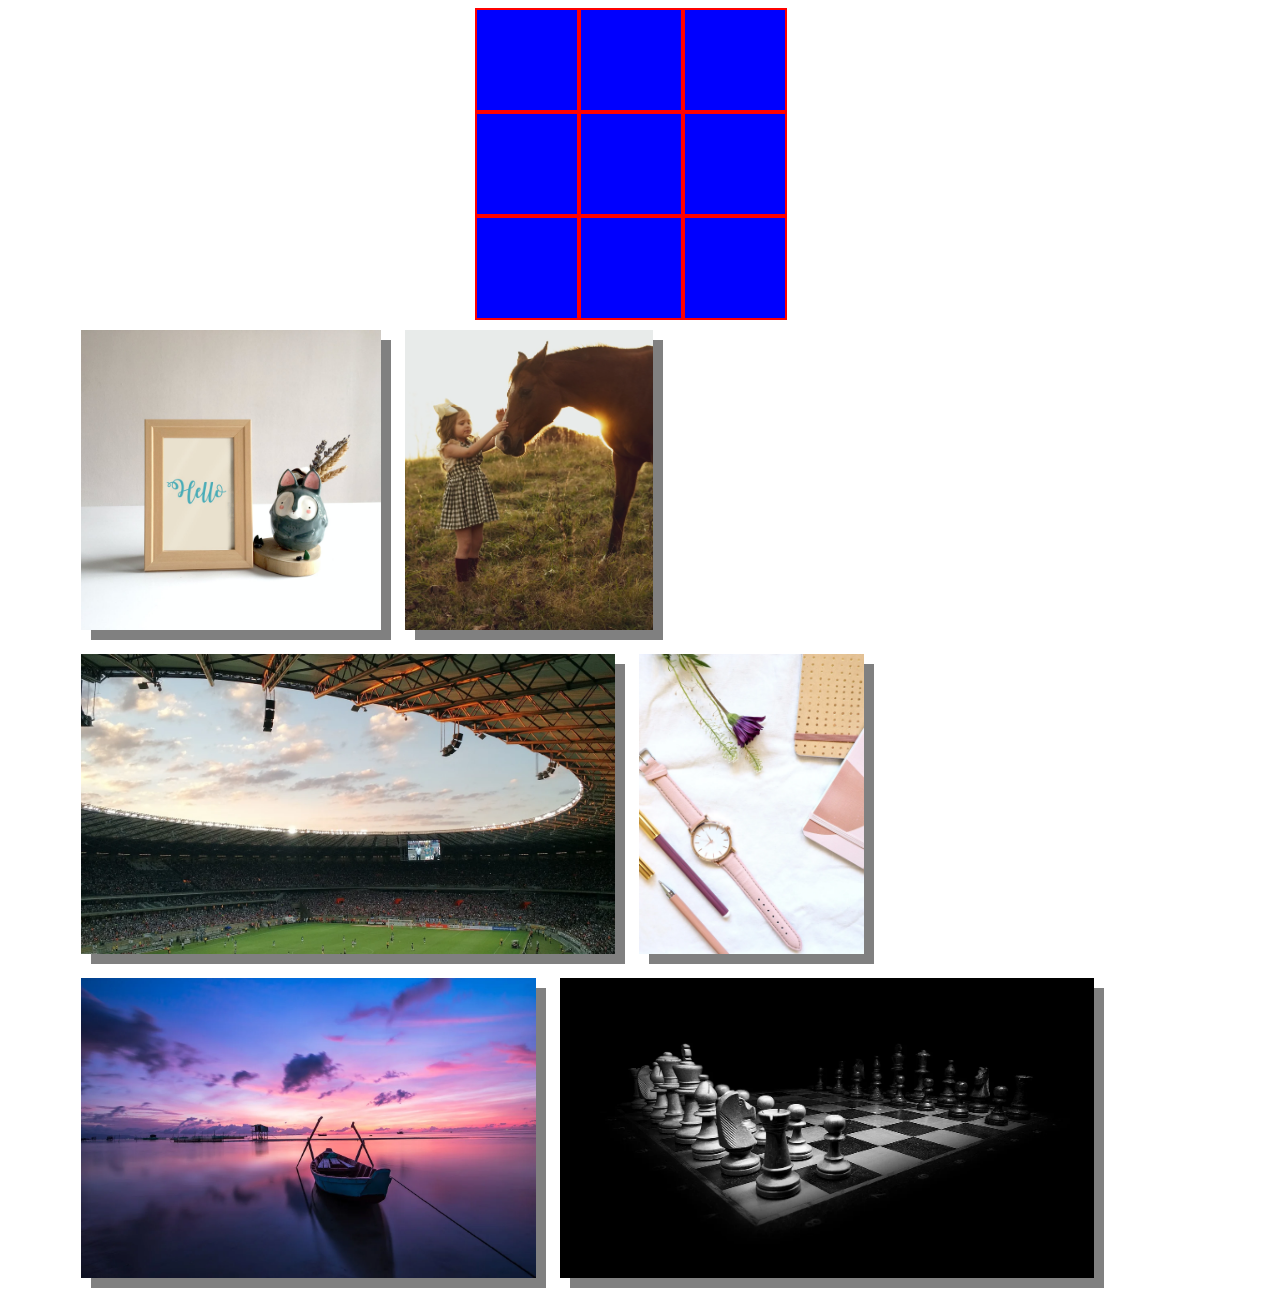
<file: css-101/css-small/css-medium.html>
<!DOCTYPE html>
<html lang="en">
<head>
    <meta charset="UTF-8">
    <meta name="viewport" content="width=device-width, initial-scale=1.0">
    <title>Document</title>
    <link rel="stylesheet" href="styles-medium.css">
</head>
<body>
    <div id="container">
        <div class="grid-piece"></div>
        <div class="grid-piece"></div>
        <div class="grid-piece"></div>
        <div class="grid-piece"></div>
        <div class="grid-piece"></div>
        <div class="grid-piece"></div>
        <div class="grid-piece"></div>
        <div class="grid-piece"></div>
        <div class="grid-piece"></div>
    </div>
    <div id="picture-gallery">
        <img src="images/hello.jpg" class="pic">
        <img src="images/horse.jpg" class="pic">
        <img src="images/soccer.jpg" class="pic">
        <img src="images/journal.jpg" class="pic">
        <img src="images/boat.jpg" class="pic">
        <img src="images/chess.jpg" class="pic">
    </div>
</body>
</html>
</file>
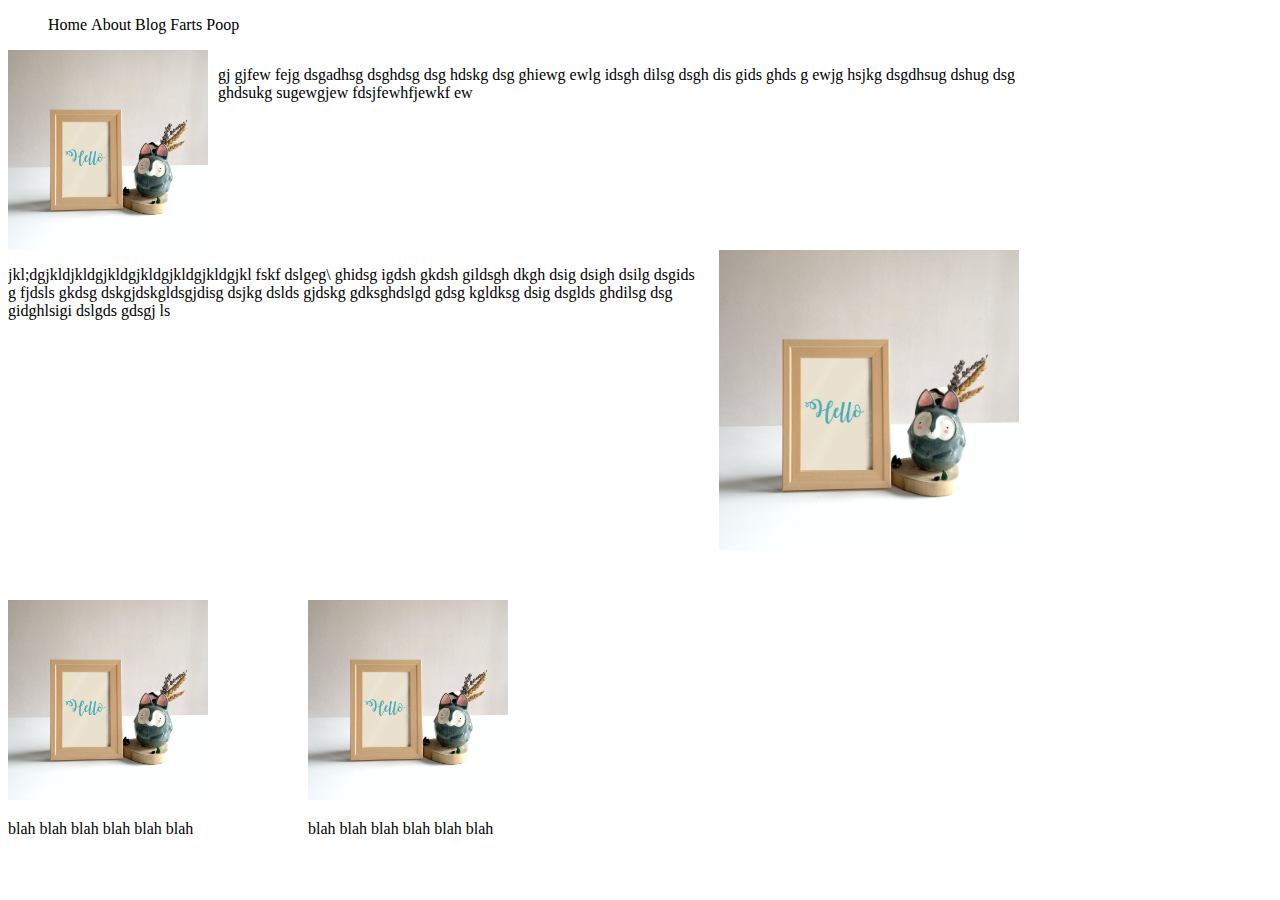
<file: css-101/css-small/css-small.html>
<!DOCTYPE html>
<html lang="en">
<head>
    <meta charset="UTF-8">
    <meta name="viewport" content="width=device-width, initial-scale=1.0">
    <title>Document</title>
    <link rel="stylesheet" href="styles-small.css">
</head>
<body>
    <nav>
        <ul>
            <li>Home</li>
            <li>About</li>
            <li>Blog</li>
            <li>Farts</li>
            <li>Poop</li>
        </ul>
    </nav>

    <div id="main-content">
        <div id="p1">
            <img src="images/hello.jpg" width="200px" alt="weird picture">
            <p>
                gj gjfew fejg dsgadhsg dsghdsg dsg hdskg dsg
                ghiewg ewlg idsgh dilsg dsgh dis gids ghds
                g ewjg hsjkg dsgdhsug dshug dsg ghdsukg sugewgjew
                fdsjfewhfjewkf ew
            </p>
        </div>
        <div id="p2">
            <img src="images/hello.jpg" width="300px" alt="weird picture">
            <p>
                jkl;dgjkldjkldgjkldgjkldgjkldgjkldgjkl fskf dslgeg\
                ghidsg igdsh gkdsh gildsgh dkgh dsig dsigh dsilg dsgids g
                fjdsls gkdsg dskgjdskgldsgjdisg dsjkg dslds gjdskg 
                gdksghdslgd gdsg kgldksg dsig dsglds ghdilsg dsg
                gidghlsigi dslgds gdsgj ls
            </p>
        </div>
        <div id="p3">
            <div id="col1">
                <img src="images/hello.jpg" width="200px" alt="weird picture">
                <p>
                    blah blah
                    blah blah
                    blah blah
                </p>
            </div>
            <div id="col2">
                <img src="images/hello.jpg" width="200px" alt="weird picture">
                <p>
                    blah blah
                    blah blah
                    blah blah
                </p>
            </div>

        </div>
    </div>
</body>
</html>
</file>
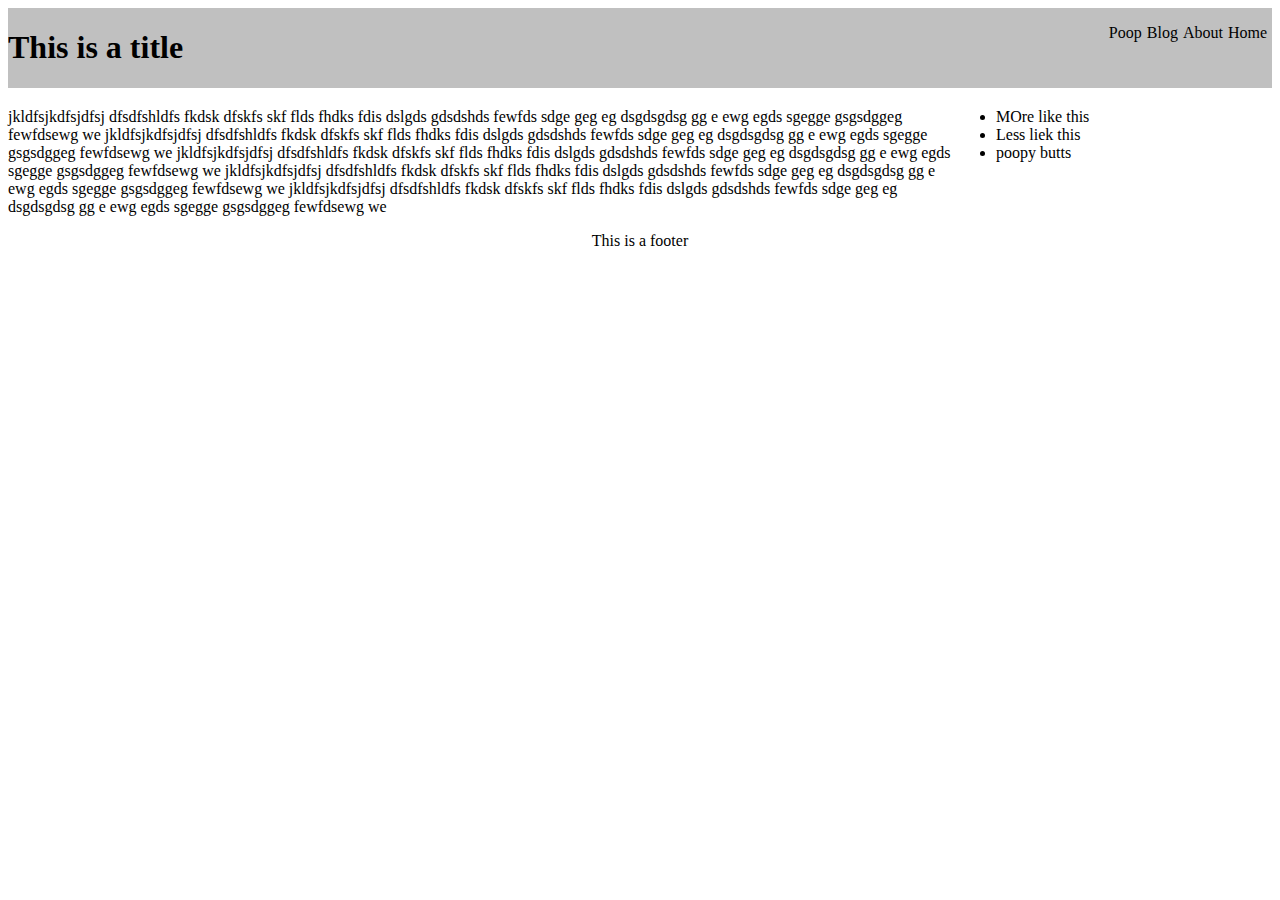
<file: css-101/css-small/large-css.html>
<!DOCTYPE html>
<html lang="en">
<head>
    <meta charset="UTF-8">
    <meta name="viewport" content="width=device-width, initial-scale=1.0">
    <title>Document</title>
    <link rel="stylesheet" href="large-styles.css">
</head>
<body>
    <header>
        <h1>This is a title</h1>
        <ul>
            <li>Home</li>
            <li>About</li>
            <li>Blog</li>
            <li>Poop</li>
        </ul>
    </header>
    <div id="main-content">
        <p>
            jkldfsjkdfsjdfsj dfsdfshldfs fkdsk dfskfs 
            skf flds fhdks fdis dslgds 
            gdsdshds fewfds sdge geg eg 
            dsgdsgdsg 
            gg  e ewg egds sgegge
            gsgsdggeg fewfdsewg we
            jkldfsjkdfsjdfsj dfsdfshldfs fkdsk dfskfs 
            skf flds fhdks fdis dslgds 
            gdsdshds fewfds sdge geg eg 
            dsgdsgdsg 
            gg  e ewg egds sgegge
            gsgsdggeg fewfdsewg we
            jkldfsjkdfsjdfsj dfsdfshldfs fkdsk dfskfs 
            skf flds fhdks fdis dslgds 
            gdsdshds fewfds sdge geg eg 
            dsgdsgdsg 
            gg  e ewg egds sgegge
            gsgsdggeg fewfdsewg we
            jkldfsjkdfsjdfsj dfsdfshldfs fkdsk dfskfs 
            skf flds fhdks fdis dslgds 
            gdsdshds fewfds sdge geg eg 
            dsgdsgdsg 
            gg  e ewg egds sgegge
            gsgsdggeg fewfdsewg we
            jkldfsjkdfsjdfsj dfsdfshldfs fkdsk dfskfs 
            skf flds fhdks fdis dslgds 
            gdsdshds fewfds sdge geg eg 
            dsgdsgdsg 
            gg  e ewg egds sgegge
            gsgsdggeg fewfdsewg we
        </p>
    </div>
    <div id="sidebar">
        <ul>
            <li>MOre like this</li>
            <li>Less liek this</li>
            <li>poopy butts</li>
        </ul>
    </div>
    <footer>
        This is a footer
    </footer>
</body>
</html>
</file>
<file: 90-website/styles.css>
body {
    background-image: url("images/90-vibe.jpg");
    background-size: 100px;
}

header {
    width: 100%;
}

header h1 {
    text-align: center;
    color: green;
}

header h1:hover {
    font-size: 3em;
    transform: skew(-30deg);
    color: red;
}

nav {
    display: flex;
    flex-wrap: wrap;
    justify-content: space-between;
}

.image_img {
    width: 30%;
    margin-bottom: 20px;
}

nav a {
    display: flex;
    flex-direction: column;
    align-items: center;
    justify-content: center;
    font-size: 2em;
    text-decoration: none;
}

.image_description {
    font-size: 1.25em;
    color: white;
}

.image_description:hover {
    color: greenyellow;
    background-color: white;
    font-size: 3em;
    transform: skewX(30deg);
}
</file>
<file: 90-website/diary-styles.css>
body {
    background-color: purple;
}

h1 {
    color: green;
    text-align: center;
}

#story1 {
    display: flex;
    justify-content: space-between;
    overflow: auto;
    align-items: center;
    margin-bottom: 30px;
}

#story1 p {
    width: 50%;
}

#story1 img {
    height: 300px;
    width: auto;
}

#row2 {
    display: flex;
    width: 100%; 
    justify-content: space-between;
}

#row2 img {
    max-width: 200px;
    height: auto;
}

#row2 p {
    width: 25%;
}
</file>
<file: 90-website/pets-styles.css>
body {
    background-color: red;
}

#image-bank {
    display: flex;
    justify-content: space-between;
}

.image {
    border: 5px solid white;
    box-shadow: 0 5px 10px 0 rba(0, 0, 0, 0.2);
    max-width: 300px;
    max-height: 300px;
}

#lulu-story {
    display: flex;
    justify-content: space-between;
}

#lulu-story p {
    width: 20%;
    float: left;
}
</file>
<file: grimm/styles.css>
body {
  background-color: rgb(116, 112, 112);
  font-size: 1.2em;
  font-family: Creepster, "Times New Roman";
}

header {
  width: 100%;
  position: fixed;
  top: 0;
  left: 0;
  text-align: left;
  color:black;
  background-color: rgb(206, 84, 84);
}

header ul {
  list-style-type: none;
}

header ul li {
  display: inline;
  float: right;
}

header img, #invisible img {
  float: left;
  padding-right: 50px;
}

header iframe, #invisible iframe {
  float: right;
  height: 100px;
  width: 100px;
  position: absolute;
  top: 0;
  right: 0;
}

#invisible {
  width: 100%;
  visibility: hidden;
}

h3 {
  color: rgb(15, 52, 109);
  text-align: center;
  font-weight: 900;
  font-size: 2em;
}

#p1, #p3 {
  text-align: center;
  width: 80%;
  margin: 0 auto 0 auto;
}

.image-sequence {
  text-align: center;
  padding: 0px auto 10px auto;
}

.image-text-pair {
  width: 25%;
  display: inline-block;
  vertical-align: top;
}

#ending {
  display: flex;
  width: 100%;
  overflow: auto;
}

#ending p {
  width: 70%;
  text-align: center;
}

#ending img {
  margin: 0 auto 0 auto;
}
</file>
<file: css-101/css-position/small-styles.css>
header {
    width: 50%;
}

section {
    position: relative;
    width: 75%;
}

.sidebar {
    position: absolute;
    top: 0;
    left: 0;
    height: 100%;
    padding-top: 35px;;
}

.menu {
    padding-left: 20px;
    position: sticky;
    top: 20px;
    left: 0;
}

.article {
    margin-left: 100px;
}
</file>
<file: css-101/css-small/styles-medium.css>
#container {
    max-width: 330px;
    margin: 0 auto;
}

.grid-piece {
    background-color: blue;
    border: 2px solid red;
    width: 100px;
    height: 100px;
    float: left;
}

#picture-gallery {
    width: 90%;
    margin: 10px auto 0 auto;
    clear: left;
}

.pic {
    max-height: 300px;
    box-shadow: 10px 10px grey;
    margin: 10px;
}
</file>
<file: css-101/css-small/styles-small.css>
ul {
    list-style-type: none;
}

ul li {
    display: inline;
}

#main-content {
    width: 80%;
}

#p1, #p2, #p3 {
    overflow: auto;
}

#p1 img {
    float: left;
    padding-right: 10px;
}

#p2 img {
    float: right;
    padding-left: 20px;
}

#p2 p {
    clear: left;
}

#p3 {
    width: 120%;
    margin: 50px auto 10px auto;
}

#col1 {
    float: left;
    padding-right: 100px;
}

#col2 {
    float: left;
}
</file>
<file: css-101/css-small/large-styles.css>
header {
    background-color: silver;
    display: inline-block;
    width: 100%;
}

h1 {
    float: left;
}

header ul {
    list-style-type: none;
    vertical-align: middle;
    float: right;
    height: 120%;
}

header ul li {
    display: inline;
    float: right;
    margin-right: 5px;
}

#main-content {
    width: 75%;
    float: left;
}

#sidebar {
    width: 25%;
    float: right;
}

footer {
    clear: both;
    text-align: center;
}
</file>
